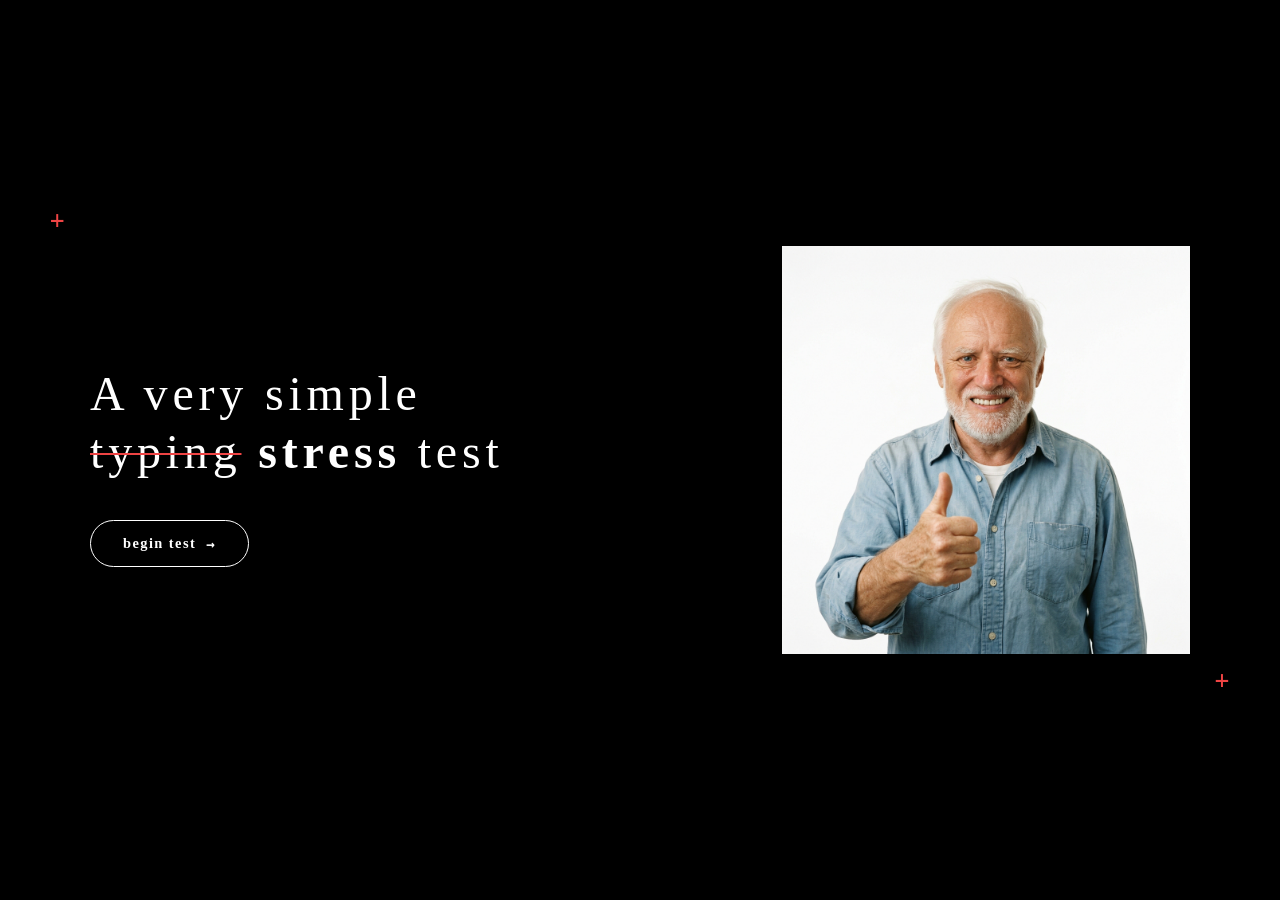
<file: index.html>
<!DOCTYPE html>
<html lang="en">
<head>
    <meta charset="UTF-8">
    <meta name="viewport" content="width=device-width, initial-scale=1.0">
    <title>Stress Test</title>
    <link rel="icon" href="data:image/svg+xml,<svg xmlns=%22http://www.w3.org/2000/svg%22 viewBox=%220 0 100 100%22><text y=%22.9em%22 font-size=%2290%22>💣</text></svg>">
    <link rel="stylesheet" href="style.css">
    <link rel="preconnect" href="https://fonts.googleapis.com">
    <link rel="preconnect" href="https://fonts.gstatic.com" crossorigin>
    <link href="https://fonts.cdnfonts.com/css/reforma-1918" rel="stylesheet">
    <link href="https://fonts.googleapis.com/css2?family=Fraunces:opsz,wght@9..144,100..900&display=swap" rel="stylesheet">
</head>
<body>
    <canvas id="particles-canvas"></canvas>

    <!-- Landing Page CTA -->
    <div id="landing-overlay" class="overlay active white-bg">
        <div class="landing-content split-layout">
            <div class="landing-text">
                <h1>A very simple<br><span class="strikethrough">typing</span> <strong>stress</strong> test</h1>
                <button id="start-btn">begin test</button>
            </div>
            <div class="landing-image">
                <img src="harold.png" alt="Harold">
            </div>
        </div>
    </div>

    <!-- Calm Down Popup -->
    <div id="calm-popup" class="overlay">
        <div class="popup-content">
            <img src="soothing.png" alt="Soothing Zen Garden">
            <h2 style="font-variation-settings: 'wght' 600, 'wdth' 100;">Please Calm Down</h2>
            <p id="popup-time-msg" style="margin-bottom: 0.5rem; color: #ef4444; font-weight: 800; font-size: 1.1rem;"></p>
            <p style="margin-bottom: 2rem;">Your typing and environment are highly aggressive. Take a deep breath.</p>
            <button id="dismiss-popup-btn">I'm Calm</button>
        </div>
    </div>

    <div id="app">
        <button id="home-btn">home</button>
        <div id="mode-toggle">
            <button id="btn-type" class="mode-btn active">Type</button>
            <button id="btn-voice" class="mode-btn">Voice</button>
        </div>
        <textarea id="text-input" placeholder="start typing..." autocomplete="off" autocorrect="off" autocapitalize="off" spellcheck="false" data-gramm="false" data-gramm_editor="false" data-enable-grammarly="false"></textarea>
        <canvas id="audio-visualizer" style="display: none;"></canvas>
        <div id="intensity-meter">
            <div id="intensity-bar"></div>
        </div>
    </div>
    <script src="script.js"></script>
</body>
</html>
</file>
<file: style.css>
:root {
    --intensity: 0;
    --shake: 0px;
    --font-weight: 300;
    --font-width: 100;
    --letter-spacing: 0.05em;
    --transition-duration: 0.8s;
    --bg-color: #000000;
    --text-color: #ffffff;
}

body {
    margin: 0;
    padding: 0;
    height: 100vh;
    background-color: var(--bg-color);
    color: var(--text-color);
    font-family: 'Reforma 1918', serif;
    font-weight: var(--font-weight);
    letter-spacing: var(--letter-spacing);
    display: flex;
    justify-content: center;
    align-items: center;
    overflow: hidden;
    transform: translate(var(--shake), var(--shake));
    transition: 
        background-color var(--transition-duration) cubic-bezier(0.25, 0.46, 0.45, 0.94),
        color var(--transition-duration) cubic-bezier(0.25, 0.46, 0.45, 0.94),
        font-weight var(--transition-duration) cubic-bezier(0.25, 0.46, 0.45, 0.94),
        letter-spacing var(--transition-duration) cubic-bezier(0.25, 0.46, 0.45, 0.94);
}

#particles-canvas {
    position: fixed;
    top: 0;
    left: 0;
    width: 100vw;
    height: 100vh;
    z-index: -1;
    pointer-events: none;
    opacity: 0.8;
}

#app {
    width: 100%;
    height: 100%;
    position: relative;
    display: flex;
    justify-content: center;
    align-items: center;
}

textarea {
    width: 90vw;
    height: 80vh;
    background: transparent;
    border: none;
    outline: none;
    resize: none;
    color: inherit;
    font-family: 'Fraunces', serif;
    font-variation-settings: 'wght' var(--font-weight);
    font-size: clamp(3rem, 8vw, 10rem);
    letter-spacing: inherit;
    text-align: center;
    line-height: 1.1;
    transition: all var(--transition-duration) cubic-bezier(0.25, 0.46, 0.45, 0.94);
    -webkit-font-smoothing: antialiased;
    -moz-osx-font-smoothing: grayscale;
}

textarea::placeholder {
    color: inherit;
    opacity: 0.2;
}

#intensity-meter {
    position: fixed;
    bottom: 0;
    left: 0;
    width: 100%;
    height: 4px;
    background: rgba(255, 255, 255, 0.1);
}

#intensity-bar {
    height: 100%;
    width: calc(var(--intensity) * 100%);
    background: var(--text-color);
    transition: width 0.1s linear, background-color var(--transition-duration);
}

.aggressive-glitch {
    animation: glitch-anim 0.1s infinite alternate;
}

@keyframes glitch-anim {
    0% { transform: translate(4px, -4px) skew(-4deg); filter: hue-rotate(90deg); }
    100% { transform: translate(-4px, 4px) skew(4deg); filter: hue-rotate(-90deg); }
}

/* Overlays (Landing & Popup) */
.overlay {
    position: fixed;
    top: 0;
    left: 0;
    width: 100vw;
    height: 100vh;
    background: #000000;
    display: flex;
    justify-content: center;
    align-items: center;
    z-index: 100;
    opacity: 0;
    pointer-events: none;
    transition: opacity 0.5s ease;
    color: #ffffff;
    font-family: 'Reforma 1918', serif;
}

.overlay.white-bg {
    background: #000000; /* Overriding previous white-bg class to match the dark theme */
}

.overlay.active {
    opacity: 1;
    pointer-events: all;
}

/* Landing Page Specifics */
.split-layout {
    display: flex;
    max-width: 1100px;
    width: 90%;
    align-items: center;
    justify-content: space-between;
    gap: 80px;
    position: relative;
}

/* Cyber-Industrial Accent Marks */
.split-layout::before, .split-layout::after {
    content: '+';
    position: absolute;
    color: #ef4444;
    font-size: 1.5rem;
    font-family: monospace;
}
.split-layout::before { top: -40px; left: -40px; }
.split-layout::after { bottom: -40px; right: -40px; }

.landing-text {
    flex: 1.2;
    text-align: left;
}

.landing-text h1 {
    font-size: 3rem;
    font-weight: 300;
    letter-spacing: 0.1em;
    line-height: 1.2;
    margin-bottom: 2.5rem;
    color: #ffffff;
}

.landing-text .strikethrough {
    text-decoration: line-through;
    text-decoration-thickness: 2px;
    text-decoration-color: #ef4444;
}

.landing-text strong {
    font-weight: 800;
    color: #ffffff;
}

.landing-image {
    flex: 0.8;
    display: flex;
    justify-content: flex-end;
}

.landing-image img {
    max-width: 100%;
    height: auto;
    object-fit: cover;
}

/* Button Styling (Cyber-Industrial Pill) */
button {
    background: transparent;
    color: #ffffff;
    border: 1px solid #ffffff;
    padding: 14px 32px;
    font-size: 0.9rem;
    border-radius: 50px;
    cursor: pointer;
    font-family: 'Reforma 1918', serif;
    font-weight: 600;
    letter-spacing: 0.1em;
    transition: all 0.2s ease;
    display: inline-flex;
    align-items: center;
    gap: 10px;
}

button::after {
    content: '→';
    font-family: monospace;
}

button:hover {
    background: #ef4444;
    border-color: #ef4444;
    transform: none; /* Removed the scale effect for a stiffer brutalist feel */
}

/* Popup Specifics */
.popup-content {
    text-align: center;
    max-width: 600px;
    padding: 4rem;
    background: #050505;
    border: 1px solid #333;
    border-radius: 0; /* Square edges for brutalist feel */
    position: relative;
}

.popup-content::before {
    content: '+';
    position: absolute;
    top: 10px; left: 10px;
    color: #ef4444;
}

.popup-content img {
    width: 100%;
    max-width: 400px;
    border-radius: 0;
    margin-bottom: 2rem;
    filter: grayscale(80%);
}

#dismiss-popup-btn {
    /* Uses base button styles */
}

/* Mode Toggle */
#mode-toggle {
    position: absolute;
    top: 40px;
    left: 50%;
    transform: translateX(-50%);
    display: flex;
    background: transparent;
    border: 1px solid rgba(255,255,255,0.2);
    border-radius: 50px;
    padding: 4px;
    z-index: 10;
}

.mode-btn {
    background: transparent;
    color: #ffffff;
    border: none;
    padding: 8px 24px;
    border-radius: 50px;
    font-size: 0.8rem;
    opacity: 0.5;
}

.mode-btn::after {
    content: none; /* No arrow for toggles */
}

.mode-btn:hover {
    background: transparent;
    border-color: transparent;
    opacity: 1;
}

.mode-btn.active {
    background: #ffffff;
    color: #000000;
    opacity: 1;
}

/* Audio Visualizer */
#audio-visualizer {
    width: 80vw;
    height: 40vh;
    z-index: 1;
}

/* Home Button */
#home-btn {
    position: absolute;
    top: 35px;
    left: 40px;
    background: transparent;
    border: none;
    padding: 8px 16px;
    font-size: 0.8rem;
    z-index: 10;
    opacity: 0.6;
}

#home-btn::after {
    content: none;
}

#home-btn:hover {
    background: #ffffff;
    color: #000000;
    opacity: 1;
}
</file>
